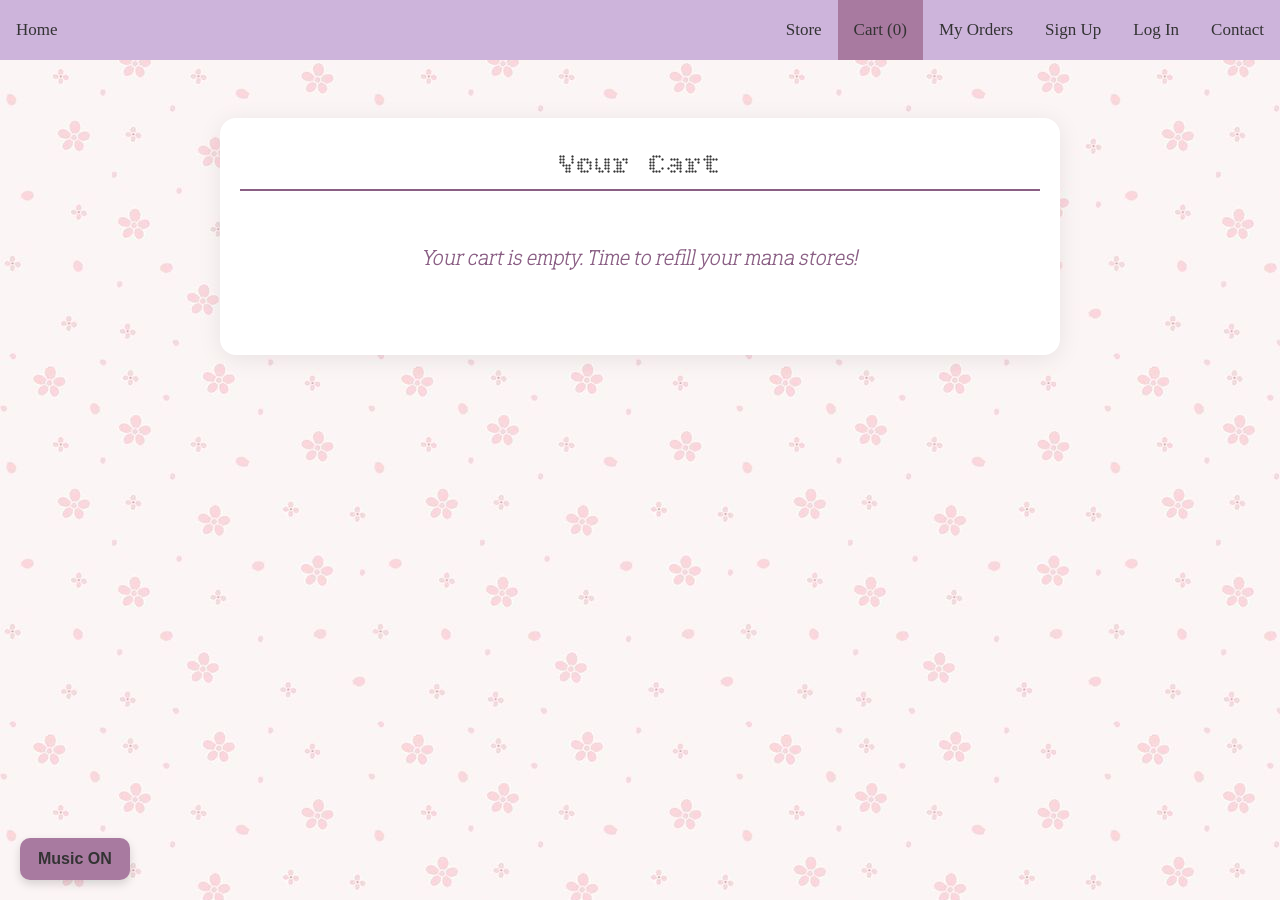
<file: manamarket/cart.html>
<!DOCTYPE html>
<html>
  <head>
    <title>Mana Market - Cart</title>
    <link rel="stylesheet" href="style.css">
    <link rel="preconnect" href="https://fonts.googleapis.com">
    <link rel="preconnect" href="https://fonts.gstatic.com" crossorigin>
    <link href="https://fonts.googleapis.com/css2?family=Bitcount+Grid+Double:wght@100..900&family=Epunda+Slab:ital,wght@0,300..900;1,300..900&display=swap" rel="stylesheet">
  </head>

  <body>
    <div class="topnav">
      <div class="topnav-left">
        <a href="index.html">Home</a>
      </div>
      <div class="topnav-right">
        <a href="store.html">Store</a>
        <a class="active" href="cart.html">Cart (<span id="cartCount">0</span>)</a>
        <a href="orders.html">My Orders</a>
        <a href="signup.html">Sign Up</a>
        <a href="login.html">Log In</a>
        <a href="contactus.html">Contact</a>
        <span id="userEmailDisplay" class="email-display" style="padding: 14px 16px; color: #ffafcc; font-weight: bold; display:none;"></span>
        <a href="#" id="logoutBtn" style="display:none;">Log Out</a>
      </div>
    </div>

    <div class="container">
      <h3 class="bitcount-grid-double">Your Cart</h3>
      
      <div id="cartContent">
        <p class="empty-cart-msg epunda-slab-font">Your cart is empty.</p>
      </div>

      <div id="cartFooter" style="display:none;">
        <div class="cart-total bitcount-grid-double">Total: $<span id="cartTotal">0.00</span></div>
        <div style="text-align:center; margin-top:20px;">
            <button id="checkoutBtn" class="buy-btn">Checkout</button>
        </div>
      </div>

    </div>

    <button id="scrollTopBtn">Scroll To Top</button>

    <audio id="bgMusic" src="bliss.mp3" loop></audio>
    <button id="musicToggleBtn">Music ON</button>

    <div id="toastContainer"></div>

    <script src="script.js"></script>
  </body>
</html>
</file>
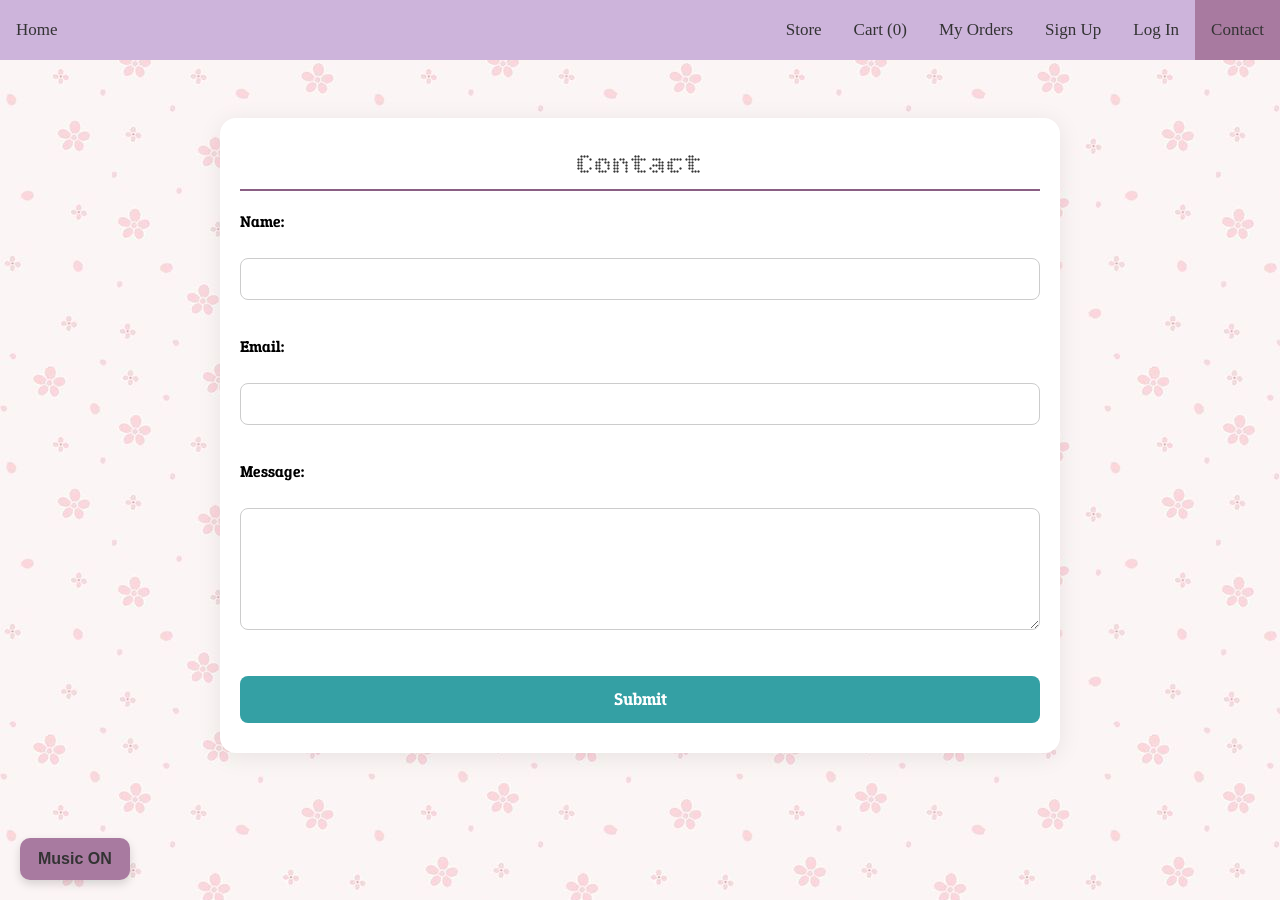
<file: manamarket/contactus.html>
<!DOCTYPE html>
<html>
  <head>
    <title>Mana Market - Contact</title>
    <link rel="stylesheet" href="style.css">

    <link rel="preconnect" href="https://fonts.googleapis.com">
    <link rel="preconnect" href="https://fonts.gstatic.com" crossorigin>
    <link href="https://fonts.googleapis.com/css2?family=Bitcount+Grid+Double:wght@100..900&family=Epunda+Slab:ital,wght@0,300..900;1,300..900&display=swap" rel="stylesheet">
  </head>

  <body>
    <div class="topnav">
      <div class="topnav-left">
        <a href="index.html">Home</a>
      </div>
      <div class="topnav-right">
        <a href="store.html">Store</a>
        <a href="cart.html">Cart (<span id="cartCount">0</span>)</a>
        <a href="orders.html">My Orders</a>
        <a href="signup.html">Sign Up</a>
        <a href="login.html">Log In</a>
        <a class="active" href="contactus.html">Contact</a>
        <span id="userEmailDisplay" class="email-display" style="padding: 14px 16px; color: #ffafcc; font-weight: bold; display:none;"></span>
        <a href="#" id="logoutBtn" style="display:none;">Log Out</a>
      </div>
    </div>

    <center>
    <div class="container" id="contact">
        <h3 class="bitcount-grid-double">Contact</h3>
        <form id="contactForm" class="epunda-slab-font">
            <label for="name">Name:</label><br>
            <input type="text" id="name" name="name" required><br><br>

            <label for="email">Email:</label><br>
            <input type="email" id="email" name="email" required><br><br>

            <label for="message">Message:</label><br>
            <textarea id="message" name="message" rows="5" required></textarea><br><br>

            <button type="submit" class="epunda-slab-font">Submit</button>
        </form>

        <p id="thankYouMsg" class="epunda-slab-font" style="display:none; color:rgb(129, 214, 129); font-weight:bold;">
        Thanks for contacting us! We'll get back to you soon.
        </p>
    </div>
    </center>


    <audio id="bgMusic" src="bliss.mp3" loop></audio>
    <button id="musicToggleBtn">Music ON</button>

    <script src="script.js"></script>
  </body>
</html>
</file>
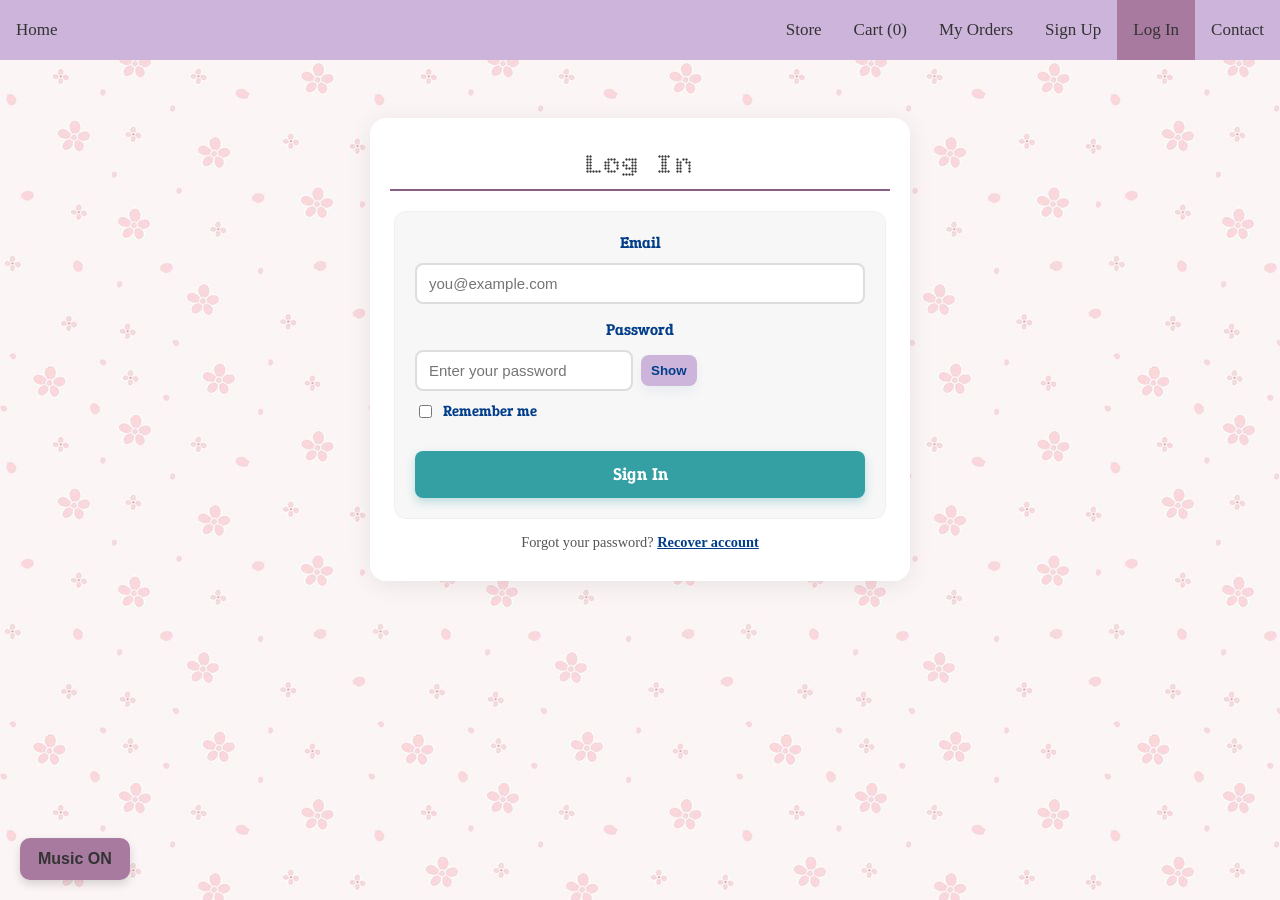
<file: manamarket/login.html>
<!DOCTYPE html>
<html>
  <head>
    <title>Mana Market - Log In</title>
    <link rel="stylesheet" href="style.css">

    <link rel="preconnect" href="https://fonts.googleapis.com">
    <link rel="preconnect" href="https://fonts.gstatic.com" crossorigin>
    <link href="https://fonts.googleapis.com/css2?family=Bitcount+Grid+Double:wght@100..900&family=Epunda+Slab:ital,wght@0,300..900;1,300..900&display=swap" rel="stylesheet">
  </head>

  <body>
    <div class="topnav">
      <div class="topnav-left">
        <a href="index.html">Home</a>
      </div>
      <div class="topnav-right">
        <a href="store.html">Store</a>
        <a href="cart.html">Cart (<span id="cartCount">0</span>)</a>
        <a href="orders.html">My Orders</a>
        <a href="signup.html">Sign Up</a>
        <a class="active" href="login.html">Log In</a>
        <a href="contactus.html">Contact</a>
        <span id="userEmailDisplay" class="email-display" style="padding: 14px 16px; color: #ffafcc; font-weight: bold; display:none;"></span>
        <a href="#" id="logoutBtn" style="display:none;">Log Out</a>
      </div>
    </div>

    <center>
    <div class="container" id="login">
        <h3 class="bitcount-grid-double">Log In</h3>

        <form id="loginForm" class="epunda-slab-font login-form" method="POST" action="login.php">
            <div class="field">
              <label for="email">Email</label>
              <input type="email" id="email" name="email" required autocomplete="username" placeholder="you@example.com">
            </div>

            <div class="field">
              <label for="password">Password</label>
              <div class="password-wrapper">
                <input type="password" id="password" name="password" required autocomplete="current-password" placeholder="Enter your password">
                <button type="button" id="togglePwd" class="toggle-btn" aria-pressed="false">Show</button>
              </div>
            </div>

            <label class="remember"><input type="checkbox" id="remember" name="remember"> Remember me</label>

            <button type="submit" class="epunda-slab-font signin-btn">Sign In</button>
        </form>

        <p id="loginMsg" class="epunda-slab-font" style="display:none; color:rgb(129, 214, 129); font-weight:bold;">
          Signed in - welcome back!
        </p>

        <div class="small-link">Forgot your password? <a href="contactus.html">Recover account</a></div>

    </div>
    </center>

    <audio id="bgMusic" src="bliss.mp3" loop></audio>
    <button id="musicToggleBtn">Music ON</button>

    <script src="script.js"></script>
  </body>
</html>
</file>
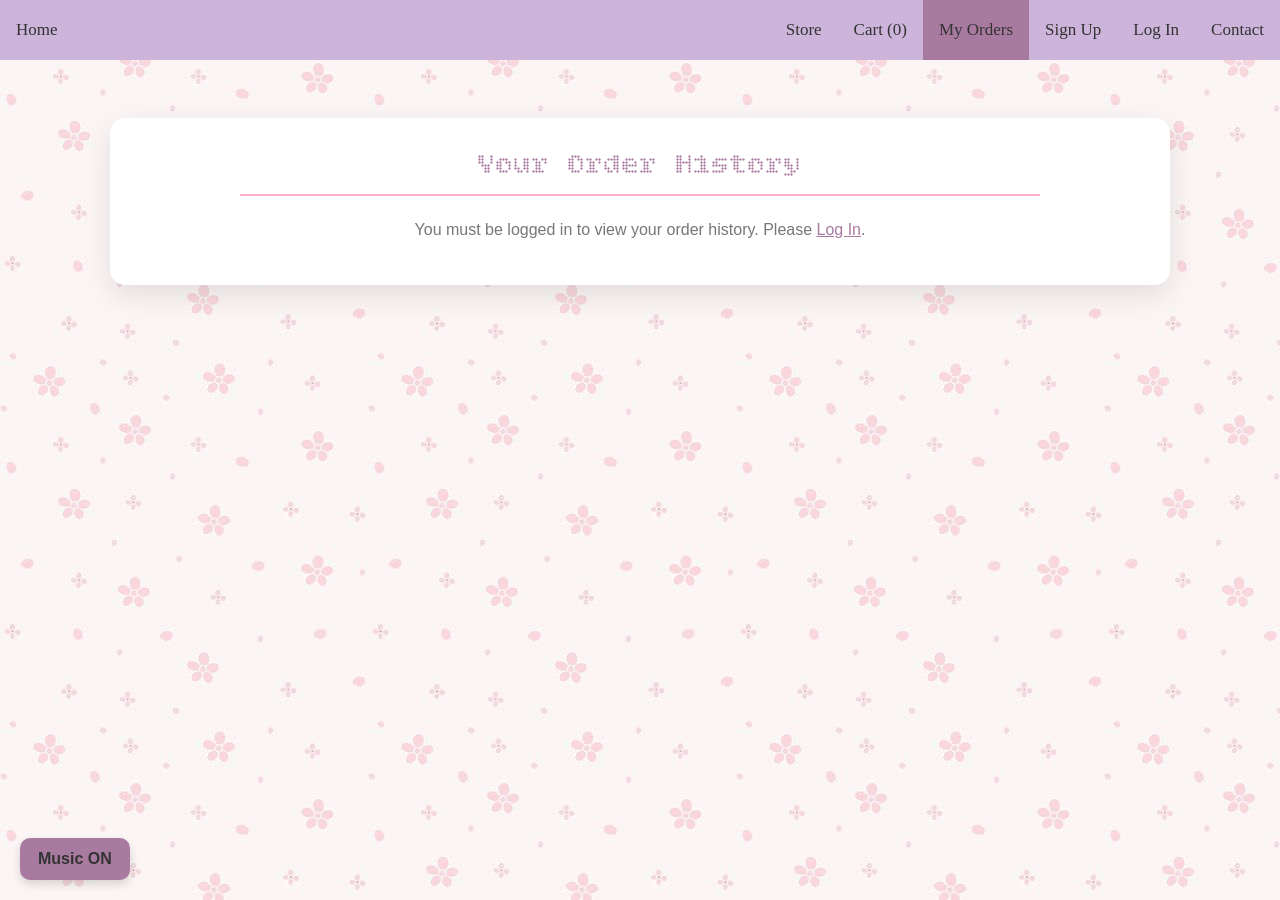
<file: manamarket/orders.html>
<!DOCTYPE html>
<html>
  <head>
    <title>Mana Market - My Orders</title>
    <link rel="stylesheet" href="style.css">
    <link rel="preconnect" href="https://fonts.googleapis.com">
    <link rel="preconnect" href="https://fonts.gstatic.com" crossorigin>
    <link href="https://fonts.googleapis.com/css2?family=Bitcount+Grid+Double:wght@100..900&family=Epunda+Slab:ital,wght@0,300..900;1,300..900&display=swap" rel="stylesheet">
    <style>
      /* --- Custom Styles for Orders Page --- */
      .orders-container {
        max-width: 1000px;
        margin: 40px auto;
        padding: 30px;
        background-color: #fff;
        border-radius: 15px;
        box-shadow: 0 10px 30px rgba(0, 0, 0, 0.1);
        text-align: center;
      }
      .orders-container h3 {
        color: #a87aa0; /* Matches your theme color */
        margin-bottom: 25px;
        padding-bottom: 10px;
        border-bottom: 2px solid #ffafcc;
      }
      .orders-table {
        width: 100%;
        border-collapse: separate;
        border-spacing: 0 10px; /* Space between rows */
        text-align: left;
        font-size: 0.95em;
      }
      .orders-table th, .orders-table td {
        padding: 12px 15px;
      }
      .orders-table th {
        background-color: #99e0e0; /* Light teal header */
        color: #2c3e50;
        font-weight: 900;
        text-transform: uppercase;
        letter-spacing: 0.05em;
        border: none;
      }
      .orders-table thead tr {
        border-radius: 10px 10px 0 0;
        overflow: hidden;
      }
      .orders-table tbody tr {
        background-color: #fcfcfc;
        border-radius: 8px;
        transition: transform 0.2s, box-shadow 0.2s;
      }
      .orders-table tbody tr:hover {
        transform: translateY(-2px);
        box-shadow: 0 4px 15px rgba(0, 0, 0, 0.08);
      }
      .status-pending { background-color: #ffe082; color: #333; padding: 5px 10px; border-radius: 5px; font-weight: bold; }
      .status-shipped { background-color: #81c784; color: white; padding: 5px 10px; border-radius: 5px; font-weight: bold; }
      .status-delivered { background-color: #4db6ac; color: white; padding: 5px 10px; border-radius: 5px; font-weight: bold; }
      .status-cancelled { background-color: #ef5350; color: white; padding: 5px 10px; border-radius: 5px; font-weight: bold; }
      
      /* First and last column styling */
      .orders-table th:first-child, .orders-table td:first-child { border-radius: 8px 0 0 8px; }
      .orders-table th:last-child, .orders-table td:last-child { border-radius: 0 8px 8px 0; }
      
      #ordersContent p {
          margin-top: 20px;
          color: #777;
      }
    </style>
  </head>

  <body>
    <!-- Navigation Bar (Copied from payment_qr.html for consistency) -->
    <div class="topnav">
      <div class="topnav-left">
        <a href="index.html">Home</a>
      </div>
      <div class="topnav-right">
        <a href="store.html">Store</a>
        <a href="cart.html">Cart (<span id="cartCount">0</span>)</a>
        <a class="active" href="orders.html">My Orders</a> <!-- Added link here -->
        <a href="signup.html">Sign Up</a>
        <a href="login.html">Log In</a>
        <a href="contactus.html">Contact</a>
        <span id="userEmailDisplay" class="email-display" style="padding: 14px 16px; color: #ffafcc; font-weight: bold; display:none;"></span>
        <a href="#" id="logoutBtn" style="display:none;">Log Out</a>
      </div>
    </div>

    <div class="orders-container epunda-slab-font">
        <h3 class="bitcount-grid-double">Your Order History</h3>
        
        <div id="loadingMessage" style="color: #a87aa0; font-weight: bold;">Loading orders...</div>
        <div id="ordersContent">
            <!-- Order table will be dynamically inserted here -->
        </div>
    </div>

    <button id="scrollTopBtn">Scroll To Top</button>
    <div id="toastContainer"></div> 

    <audio id="bgMusic" src="bliss.mp3" loop></audio>
    <button id="musicToggleBtn">Music ON</button>

    <script src="script.js"></script>
    <script>
        document.addEventListener('DOMContentLoaded', () => {
            const ordersContent = document.getElementById('ordersContent');
            const loadingMessage = document.getElementById('loadingMessage');
            
            // Get the user's email from localStorage (simulated session)
            const userEmail = localStorage.getItem('loggedInUserEmail');

            if (!userEmail) {
                loadingMessage.style.display = 'none';
                ordersContent.innerHTML = '<p>You must be logged in to view your order history. Please <a href="login.html" style="color:#a87aa0;">Log In</a>.</p>';
                return;
            }

            // Function to fetch and render orders
            async function fetchAndRenderOrders() {
                loadingMessage.style.display = 'block';
                
                try {
                    // Call the PHP script, passing the user email (INSECURE for production!)
                    const response = await fetch(`fetch_orders.php?email=${encodeURIComponent(userEmail)}`);
                    const data = await response.json();

                    loadingMessage.style.display = 'none';

                    if (data.success && data.orders.length > 0) {
                        renderOrdersTable(data.orders);
                    } else if (data.success && data.orders.length === 0) {
                        ordersContent.innerHTML = '<p>You have not placed any orders yet. Check out the <a href="store.html" style="color:#a87aa0;">Store</a>!</p>';
                    } else {
                        ordersContent.innerHTML = `<p style="color:red;">Error loading orders: ${data.error || 'An unknown error occurred.'}</p>`;
                    }

                } catch (error) {
                    loadingMessage.style.display = 'none';
                    ordersContent.innerHTML = `<p style="color:red;">Network or server error occurred: ${error.message}</p>`;
                }
            }

            // Function to build the HTML table
            function renderOrdersTable(orders) {
                let tableHtml = `
                    <table class="orders-table">
                        <thead>
                            <tr>
                                <th>Order ID</th>
                                <th>Date</th>
                                <th>Amount</th>
                                <th>Status</th>
                                <th>Details</th>
                            </tr>
                        </thead>
                        <tbody>
                `;

                orders.forEach(order => {
                    // Determine the CSS class based on the order status
                    const statusClass = order.order_status.toLowerCase().replace(/\s/g, '-');
                    
                    tableHtml += `
                        <tr>
                            <td>#${order.order_id}</td>
                            <td>${order.order_date}</td>
                            <td>${order.total_amount}</td>
                            <td><span class="status-${statusClass}">${order.order_status}</span></td>
                            <td><button class="remove-btn-styled" style="background-color: #a87aa0;">View</button></td>
                        </tr>
                    `;
                });

                tableHtml += `</tbody></table>`;
                ordersContent.innerHTML = tableHtml;
            }

            // Execute the fetch
            fetchAndRenderOrders();
        });
    </script>
  </body>
</html>
</file>
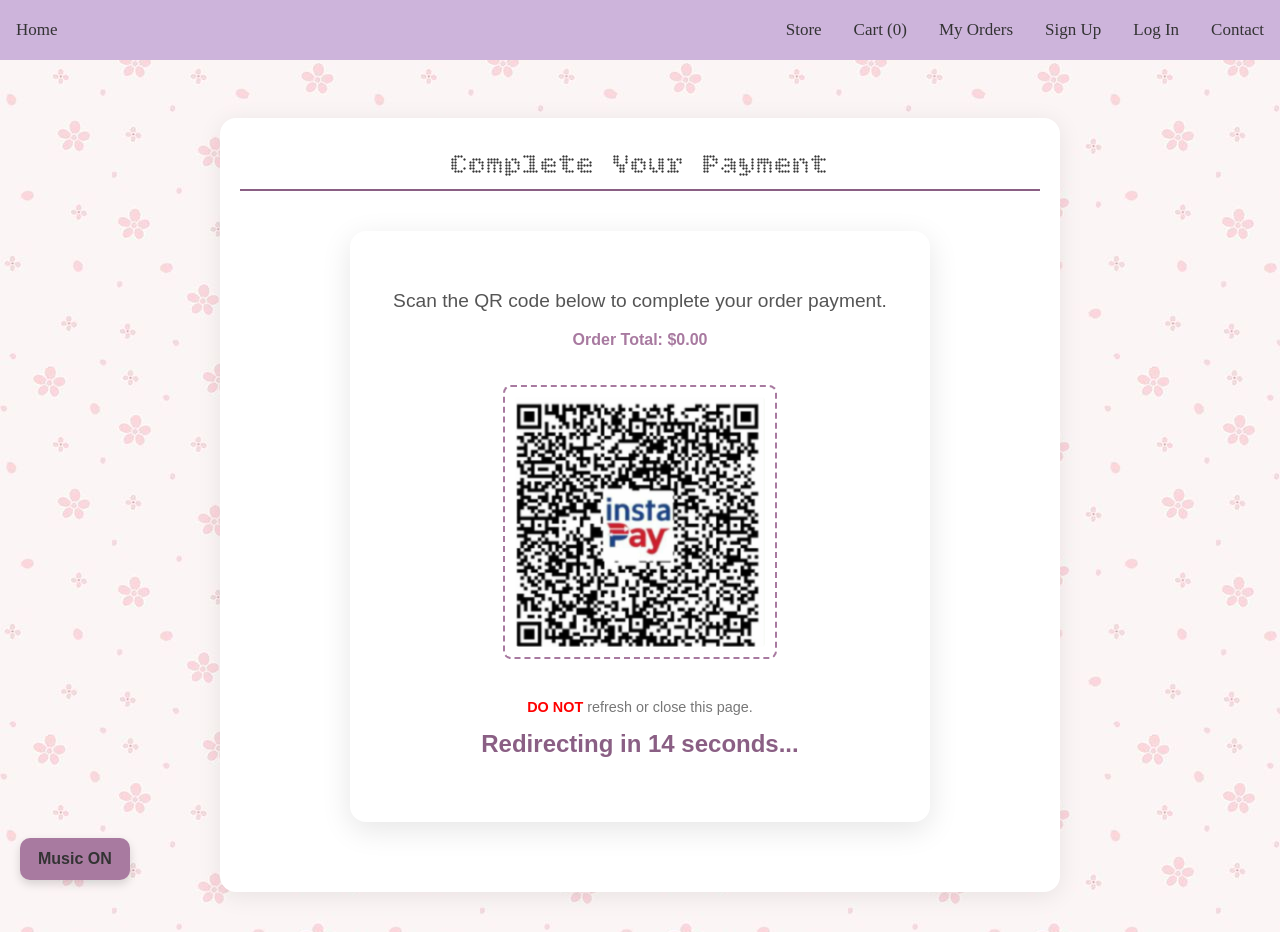
<file: manamarket/payment_qr.html>
<!DOCTYPE html>
<html>
  <head>
    <title>Mana Market - Payment</title>
    <link rel="stylesheet" href="style.css">
    <link rel="preconnect" href="https://fonts.googleapis.com">
    <link rel="preconnect" href="https://fonts.gstatic.com" crossorigin>
    <link href="https://fonts.googleapis.com/css2?family=Bitcount+Grid+Double:wght@100..900&family=Epunda+Slab:ital,wght@0,300..900;1,300..900&display=swap" rel="stylesheet">
  </head>

  <body>
    <div class="topnav">
      <div class="topnav-left">
        <a href="index.html">Home</a>
      </div>
      <div class="topnav-right">
        <a href="store.html">Store</a>
        <a href="cart.html">Cart (<span id="cartCount">0</span>)</a>
        <a href="orders.html">My Orders</a>
        <a href="signup.html">Sign Up</a>
        <a href="login.html">Log In</a>
        <a href="contactus.html">Contact</a>
        <span id="userEmailDisplay" class="email-display" style="padding: 14px 16px; color: #ffafcc; font-weight: bold; display:none;"></span>
        <a href="#" id="logoutBtn" style="display:none;">Log Out</a>
      </div>
    </div>

    <div class="container">
        <h3 class="bitcount-grid-double">Complete Your Payment</h3>
        
        <div class="payment-card epunda-slab-font">
            <p style="font-size: 1.2em; color: #555;">Scan the QR code below to complete your order payment.</p>
            <p style="font-weight: bold; color: #a87aa0;">Order Total: <span id="paymentTotal"></span></p>

            <div class="qr-code-box">
                <img src="qr_code.jpg" alt="Payment QR Code Placeholder" style="width: 250px; height: 250px;" 
                     onerror="this.onerror=null; this.src='https://placehold.co/250x250/cdb4db/4d4d4d?text=QR+Code+Placeholder';">
            </div>

            <p style="font-size: 0.9em; color: #777;">
                <strong style="color: red;">DO NOT</strong> refresh or close this page.
            </p>
            
            <p id="countdown">Redirecting in 15 seconds...</p>
        </div>
    </div>

    <button id="scrollTopBtn">Scroll To Top</button>
    <div id="toastContainer"></div> 

    <audio id="bgMusic" src="bliss.mp3" loop></audio>
    <button id="musicToggleBtn">Music ON</button>

    <script src="script.js"></script>
    <script>
        document.addEventListener('DOMContentLoaded', () => {
            const countdownEl = document.getElementById('countdown');
            const paymentTotalEl = document.getElementById('paymentTotal');
            const countdownTime = 15;
            let timeRemaining = countdownTime;

            const params = new URLSearchParams(window.location.search);
            const total = params.get('total') || '0.00';
            paymentTotalEl.textContent = `$${total}`;

            function updateCountdown() {
                if (timeRemaining <= 0) {
                    clearInterval(timer);
                    window.location.href = `purchase.html?total=${total}`;
                    return;
                }
                
                countdownEl.textContent = `Redirecting in ${timeRemaining} seconds...`;
                timeRemaining--;
            }

            const timer = setInterval(updateCountdown, 1000);
            updateCountdown(); 
        });
    </script>
  </body>
</html>
</file>
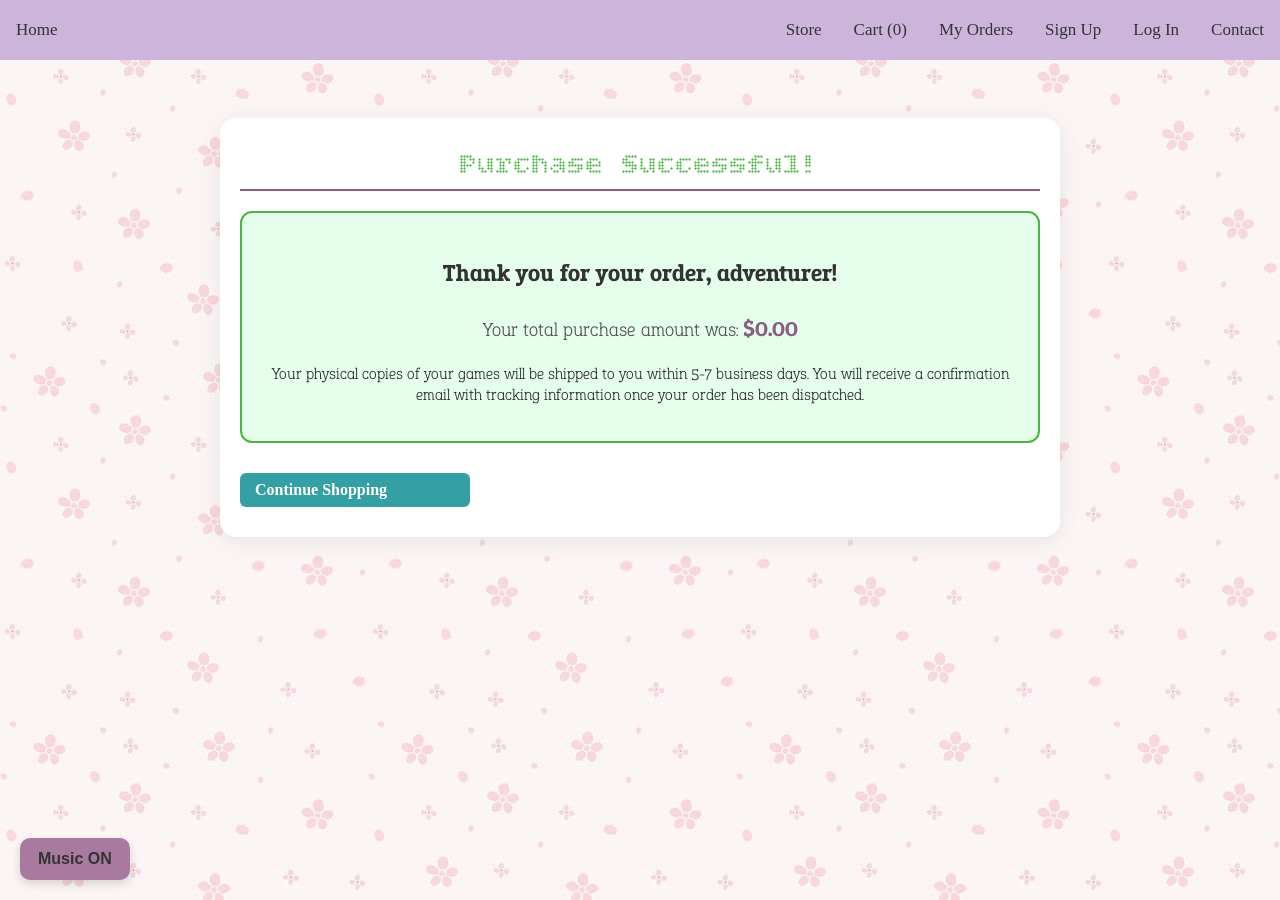
<file: manamarket/purchase.html>
<!DOCTYPE html>
<html>
  <head>
    <title>Mana Market - Purchase</title>
    <link rel="stylesheet" href="style.css">
    <link rel="preconnect" href="https://fonts.googleapis.com">
    <link rel="preconnect" href="https://fonts.gstatic.com" crossorigin>
    <link href="https://fonts.googleapis.com/css2?family=Bitcount+Grid+Double:wght@100..900&family=Epunda+Slab:ital,wght@0,300..900;1,300..900&display=swap" rel="stylesheet">
  </head>

  <body>

    <div class="topnav">
      <div class="topnav-left">
        <a href="index.html">Home</a>
      </div>
      <div class="topnav-right">
        <a href="store.html">Store</a>
        <a href="cart.html">Cart (<span id="cartCount">0</span>)</a>
        <a href="orders.html">My Orders</a>
        <a href="signup.html">Sign Up</a>
        <a href="login.html">Log In</a>
        <a href="contactus.html">Contact</a>
        <span id="userEmailDisplay" class="email-display" style="padding: 14px 16px; color: #ffafcc; font-weight: bold; display:none;"></span>
        <a href="#" id="logoutBtn" style="display:none;">Log Out</a>
      </div>
    </div>

    <div class="container">
      <h3 class="bitcount-grid-double" style="color: #4BB543;">Purchase Successful!</h3>
      
      <div style="text-align: center; padding: 20px; border: 2px solid #4BB543; border-radius: 12px; background-color: #e6ffed;">
          <p class="epunda-slab-font" style="font-size: 1.5em; color: #333; font-weight: bold;">
              Thank you for your order, adventurer!
          </p>
          <p class="epunda-slab-font" style="font-size: 1.2em; color: #555;">
              Your total purchase amount was: 
              <strong id="purchaseTotal" style="color: #8a5f84; font-size: 1.2em;">$0.00</strong>
          </p>
          <p class="epunda-slab-font" style="margin-top: 20px;">
              Your physical copies of your games will be shipped to you within 5-7 business days.
              You will receive a confirmation email with tracking information once your order has been dispatched.
          </p>
      </div>

      <div style="margin-top: 30px;">
          <a href="store.html" class="buy-btn" style="text-decoration:none; width: 200px;">Continue Shopping</a>
      </div>

    </div>

    <button id="scrollTopBtn"></button>

    <audio id="bgMusic" src="bliss.mp3" loop></audio>
    <button id="musicToggleBtn">Music ON</button>

    <script src="script.js"></script>
    <script>
        document.addEventListener('DOMContentLoaded', () => {
            const totalEl = document.getElementById('purchaseTotal');
            if (totalEl) {
                const params = new URLSearchParams(window.location.search);
                const total = params.get('total') || '0.00';
                totalEl.textContent = `$${total}`;
            }

            if (typeof updateCartCount === 'function') {
                updateCartCount();
            }
        });
    </script>
  </body>
</html>
</file>
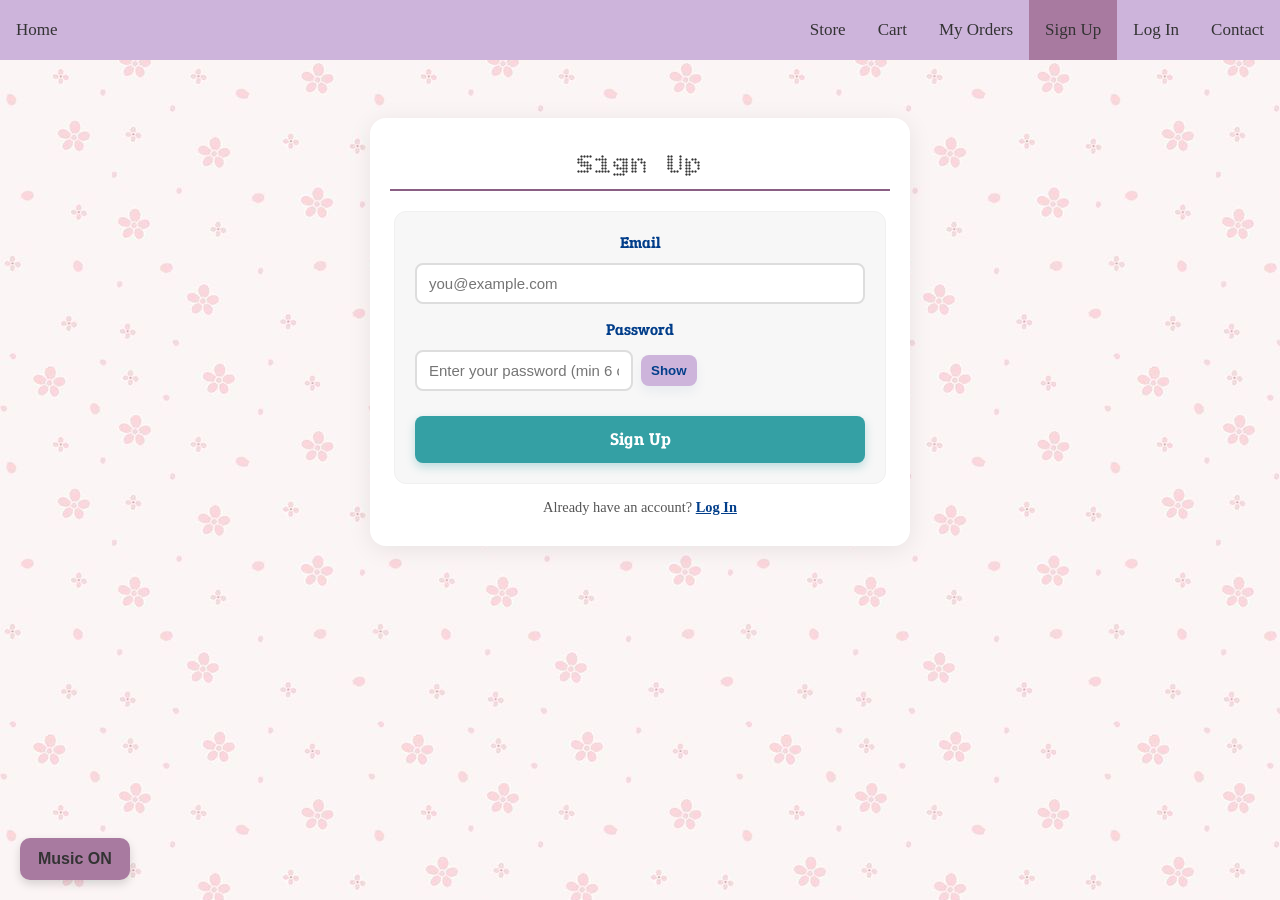
<file: manamarket/signup.html>
<!DOCTYPE html>
<html>
  <head>
    <title>Mana Market - Sign Up</title>
    <link rel="stylesheet" href="style.css">

    <link rel="preconnect" href="https://fonts.googleapis.com">
    <link rel="preconnect" href="https://fonts.gstatic.com" crossorigin>
    <link href="https://fonts.googleapis.com/css2?family=Bitcount+Grid+Double:wght@100..900&family=Epunda+Slab:ital,wght@0,300..900;1,300..900&display=swap" rel="stylesheet">
  </head>

  <body>
    <div class="topnav">
    <div class="topnav-left">
        <a href="index.html">Home</a>
    </div>
    <div class="topnav-right">
        <a href="store.html">Store</a>
        <a href="store.html">Cart</a>
        <a href="orders.html">My Orders</a>
        <a class="active" href="signup.html">Sign Up</a>
        <a href="login.html">Log In</a>
        <a href="contactus.html">Contact</a>

        <span id="userEmailDisplay" class="email-display" style="padding: 14px 16px; color: #ffafcc; font-weight: bold; display:none;"></span>
        <a href="#" id="logoutBtn" style="display:none;">Log Out</a>
    </div>
</div>

    <center>
    <div class="container" id="login">
        <h3 class="bitcount-grid-double">Sign Up</h3>

        <form id="signupForm" class="epunda-slab-font login-form" method="POST" action="signup.php">
            <div class="field">
              <label for="email">Email</label>
              <input type="email" id="email" name="email" required autocomplete="username" placeholder="you@example.com">
            </div>

            <div class="field">
              <label for="password">Password</label>
              <div class="password-wrapper">
                <input type="password" id="password" name="password" required autocomplete="new-password" placeholder="Enter your password (min 6 chars)" minlength="6">
                <button type="button" id="togglePwd" class="toggle-btn" aria-pressed="false">Show</button>
              </div>
            </div>

            <button type="submit" class="epunda-slab-font signin-btn">Sign Up</button>
        </form>

        <p id="loginMsg" class="epunda-slab-font" style="display:none; color:rgb(129, 214, 129); font-weight:bold;">
          Registered - welcome traveler!
        </p>

        <div class="small-link">Already have an account? <a href="login.html">Log In</a></div>

    </div>
    </center>

    <audio id="bgMusic" src="bliss.mp3" loop></audio>
    <button id="musicToggleBtn">Music ON</button>
    <div id="toastContainer"></div> 

    <script src="script.js"></script>
  </body>
</html>
</file>
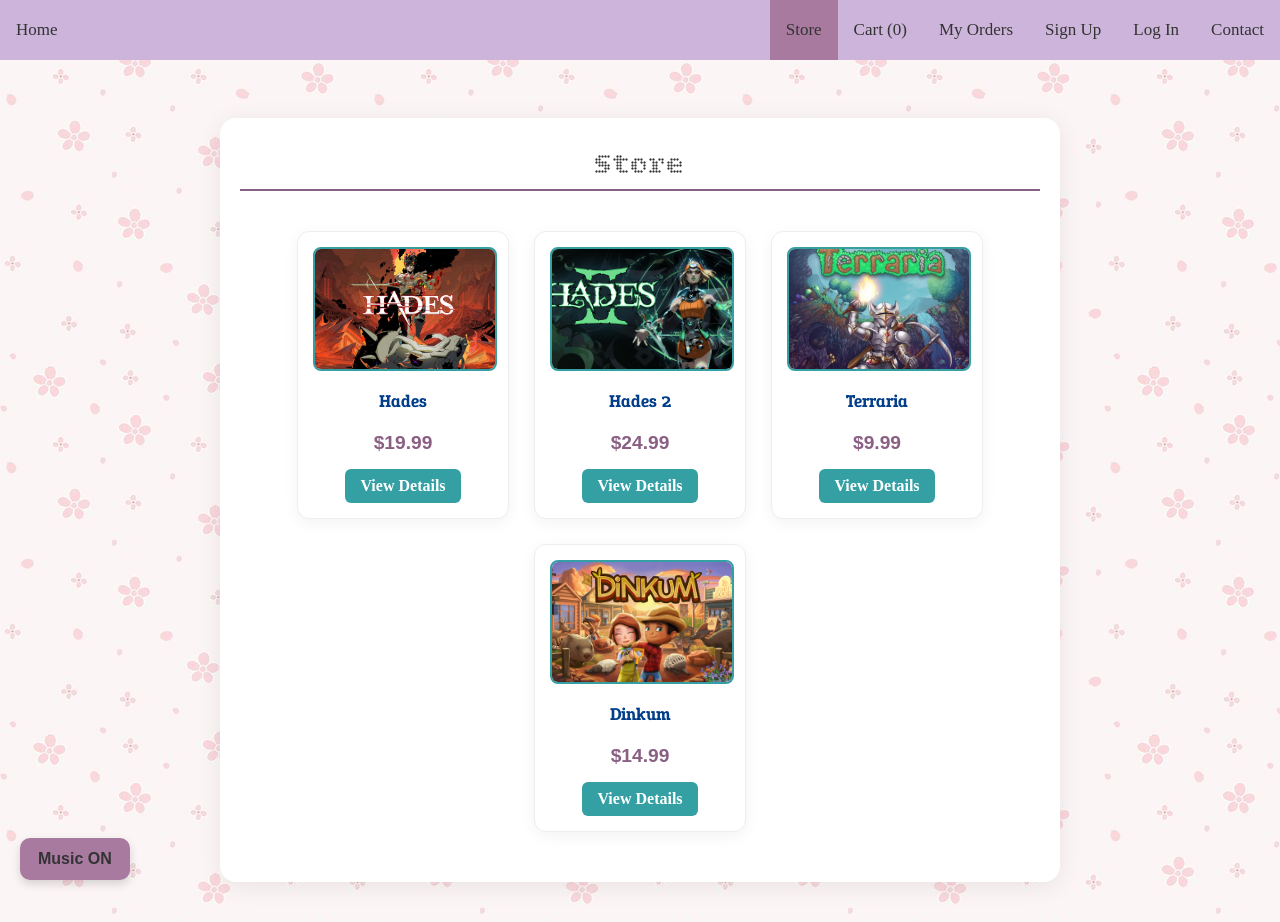
<file: manamarket/store.html>
<!DOCTYPE html>
<html>
  <head>
    <title>Mana Market - Store</title>
    <link rel="stylesheet" href="style.css">
    <link rel="preconnect" href="https://fonts.googleapis.com">
    <link rel="preconnect" href="https://fonts.gstatic.com" crossorigin>
    <link href="https://fonts.googleapis.com/css2?family=Bitcount+Grid+Double:wght@100..900&family=Epunda+Slab:ital,wght@0,300..900;1,300..900&display=swap" rel="stylesheet">
  </head>

  <body>
    <div class="topnav">
      <div class="topnav-left">
        <a href="index.html">Home</a>
      </div>
      <div class="topnav-right">
        <a class="active" href="store.html">Store</a>
        <a href="cart.html">Cart (<span id="cartCount">0</span>)</a>
        <a href="orders.html">My Orders</a>
        <a href="signup.html">Sign Up</a>
        <a href="login.html">Log In</a>
        <a href="contactus.html">Contact</a>
        <span id="userEmailDisplay" class="email-display" style="padding: 14px 16px; color: #ffafcc; font-weight: bold; display:none;"></span>
        <a href="#" id="logoutBtn" style="display:none;">Log Out</a>
      </div>
    </div>

    <div class="container">
      <h3 class="bitcount-grid-double">Store</h3>

      <div class="product-list">

        <div class="product-item">
            <img class="product-image" src="Hades.jpg" alt="Hades">
            <p class="product-name epunda-slab-font">Hades</p>
            <p class="product-price">$19.99</p>
            <a class="buy-btn" href="product.html?product=Hades&price=19.99&img=Hades.jpg">View Details</a>
        </div>

        <div class="product-item">
            <img class="product-image" src="Hades-2.jpg" alt="Hades 2">
            <p class="product-name epunda-slab-font">Hades 2</p>
            <p class="product-price">$24.99</p>
            <a class="buy-btn" href="product.html?product=Hades%202&price=24.99&img=Hades-2.jpg">View Details</a>
        </div>

        <div class="product-item">
            <img class="product-image" src="Terraria.jpg" alt="Terraria">
            <p class="product-name epunda-slab-font">Terraria</p>
            <p class="product-price">$9.99</p>
            <a class="buy-btn" href="product.html?product=Terraria&price=9.99&img=Terraria.jpg">View Details</a>
        </div>

        <div class="product-item">
            <img class="product-image" src="Dinkum.png" alt="Dinkum">
            <p class="product-name epunda-slab-font">Dinkum</p>
            <p class="product-price">$14.99</p>
            <a class="buy-btn" href="product.html?product=Dinkum&price=14.99&img=Dinkum.png">View Details</a>
        </div>

      </div>
    </div>

    <button id="scrollTopBtn">Scroll To Top</button>

    <audio id="bgMusic" src="bliss.mp3" loop></audio>
    <button id="musicToggleBtn">Music ON</button>

    <script src="script.js"></script>
  </body>
</html>
</file>
<file: manamarket/style.css>
html {
  scroll-behavior: smooth;
}

.container {
  max-width: 800px;
  margin: 40px auto;
  padding: 30px 20px;
  background: #fff;
  border-radius: 16px;
  box-shadow: 0 4px 24px rgba(0,0,0,0.08);
}

body {
  padding-top: 70px;
  background-color: #fae1dd !important; 
  background-repeat: repeat;
  background-image: url('pinkbg.jpg');
  -webkit-font-smoothing: antialiased;
  -moz-osx-font-smoothing: grayscale;
}

p {
	font-family: Arial, sans-serif;
	font-size: 16px;
	color: #333333;
}

h3 {
  max-width: 800px;
  margin: 0 auto 20px;
  text-align: center;
  color: #333333;
  font-size: 30px;
  padding-bottom: 5px;
  border-bottom: 2px solid #8a5f84;
}


.bitcount-grid-double{
  font-family: "Bitcount Grid Double", system-ui;
  font-optical-sizing: auto;
  font-weight: 300;
  font-style: bold;
  font-variation-settings:
    "slnt" 0,
    "CRSV" 0.5,
    "ELSH" 0,
    "ELXP" 0;
}

.epunda-slab-font {
  font-family: "Epunda Slab", serif;
  font-optical-sizing: auto;
  font-weight: 300;
  font-style: normal;
}

.topnav {
  background-color: #cdb4db !important; 
  overflow: hidden;
  position: fixed;
  top: 0;
  width: 100%;
  z-index: 1000;
  left: 0;    
  right: 0;   
  display: flex; 
  justify-content: space-between;
  align-items: center; 
  height: 60px; 
}

.topnav a, .email-display { 
  color: #333333 !important;
  text-align: center;
  text-decoration: none;
  font-size: 17px;
  padding: 0 16px; 
  height: 100%; 
  display: flex; 
  align-items: center;
}

.topnav-left {
  display: flex;
  align-items: center;
}

.topnav-right {
  display: flex;
  align-items: center;
}

.topnav a:hover{
  background-color: #ddd;
  color: #333333;
  line-height: 60px; 
  padding: 0 16px;
  display: flex;
  align-items: center;
}

.topnav a.active{
  background-color: #a87aa0 !important;
  color: #333333 !important;
  line-height: 60px; 
  padding: 0 16px;
  display: flex;
  align-items: center;
}

.email-display {
  color: #333333 !important;
  padding: 0 16px;
  line-height: 60px;
  font-size: 17px;
  font-weight: 600;
  white-space: nowrap;
}


.banner-wrap {
  width: 100%;
  max-width: 860px; 
  margin: 0px auto 40px; 
  padding: 0;
  box-shadow: 0 8px 30px rgba(0, 0, 0, 0.15); 
  border-radius: 16px;
  overflow: hidden;
}

.game-banner-wrap {
  width: 100%;
  max-width: 400px; 
  margin: 0px auto 40px; 
  padding: 0;
  box-shadow: 0 8px 30px rgba(0, 0, 0, 0.15); 
  border-radius: 16px;
  overflow: hidden;
}

.site-banner {
  width: 100%;
  height: auto;
  display: block;
}


.product-list {
  display: flex;
  flex-wrap: wrap;
  justify-content: center;
  gap: 25px;
  padding: 20px 0;
}

.product-item {
  background: #fff;
  border: 1px solid #eee;
  border-radius: 12px;
  padding: 15px;
  width: 180px;
  text-align: center;
  box-shadow: 0 4px 15px rgba(0,0,0,0.05);
  transition: transform 0.2s, box-shadow 0.2s;
}

.product-item:hover {
  transform: translateY(-5px);
  box-shadow: 0 8px 25px rgba(0,0,0,0.1);
}

.product-image {
  width: 100%;
  height: 120px;
  object-fit: cover;
  border-radius: 8px;
  border: 2px solid #34a0a4;
  margin-bottom: 10px;
}

.product-name {
  font-weight: 700;
  margin: 5px 0;
  color: #023e8a;
  font-size: 1.1em;
}

.product-price {
  color: #8a5f84;
  font-weight: 900;
  margin-bottom: 15px;
  font-size: 1.2em;
}

.buy-btn {
  display: inline-block;
  background-color: #34a0a4; /* Teal/Aqua */
  color: white;
  padding: 8px 15px;
  border-radius: 6px;
  text-decoration: none;
  font-weight: bold;
  transition: background-color 0.3s, transform 0.1s;
}

.buy-btn:hover {
  background-color: #588157;
  transform: translateY(-1px);
}


.cart-table {
    width: 100%;
    border-collapse: collapse;
    margin-top: 20px;
    background: #fdfdfd;
    border: 1px solid #e0e0e0;
    border-radius: 8px;
    overflow: hidden;
}

.cart-table th, .cart-table td {
    padding: 12px 15px;
    text-align: left;
    border-bottom: 1px solid #f0f0f0;
    color: #023e8a;
}

.cart-table th {
    background-color: #eaf4f4;
    font-weight: 700;
    font-size: 1.1em;
}

.cart-table tr:hover {
    background-color: #f7f7f7;
}

.remove-btn {
    background: #e68e8e;
    color: white;
    border: none;
    padding: 6px 10px;
    border-radius: 4px;
    cursor: pointer;
    font-size: 0.9em;
    transition: background 0.2s;
}

.remove-btn:hover {
    background: #d64a4a;
}

#cartTotalContainer {
    text-align: right;
    font-size: 1.5em;
    font-weight: bold;
    margin-top: 20px;
    padding: 15px 0;
    border-top: 2px solid #8a5f84;
}

.checkout-section {
    text-align: right;
    margin-top: 20px;
}

.empty-cart-msg {
    text-align: center;
    font-size: 1.4em;
    padding: 30px;
    color: #8a5f84;
    font-style: italic;
}

.login-form {
  display: flex;
  flex-direction: column;
  gap: 15px;
  margin-top: 20px;
  padding: 20px;
  border: 1px solid #f0f0f0;
  border-radius: 12px;
  background: #f7f7f7;
  max-width: 450px; 
  width: 100%; 
  margin-left: auto;
  margin-right: auto;
}

#login.container, #signup.container {
    max-width: 500px; 
}


.login-form label {
  font-weight: 700;
  margin-bottom: 5px;
  color: #023e8a;
}

.field {
  display: flex;
  flex-direction: column;
  gap: 5px;
}

.login-form input[type="email"],
.login-form input[type="password"] {
  padding: 10px 12px;
  border: 2px solid #ddd;
  border-radius: 8px;
  box-shadow: inset 0 1px 0 rgba(255,255,255,0.6);
  font-size:15px;
  color:#333;
  transition: border-color 150ms ease, box-shadow 150ms ease, transform 120ms ease;
}

.login-form input:focus {
  outline:none; 
  border-color:#8a5f84; /* Dusty Rose/Purple */
  box-shadow:0 8px 30px rgba(138,95,132,0.08); 
  transform: translateY(-1px); 
}

.password-wrapper { 
  display:flex; 
  gap:8px; 
  align-items:center; 
}

.toggle-btn {
  padding:8px 10px;
  border-radius:8px;
  border:none;
  background:#cdb4db;
  color:#023e8a;
  cursor:pointer;
  font-weight:700;
  box-shadow:0 6px 12px rgba(2,62,138,0.06);
  transition: transform 120ms ease, background 120ms ease;
}

.toggle-btn:hover {
  transform: translateY(-2px); 
  background:#ffafcc; 
}

.remember {
  display: flex;
  align-items: center;
  gap: 8px;
  margin-top: -5px;
  font-weight: 400;
  font-size: 0.95em;
}

.signin-btn {
  background-color: #34a0a4; /* Teal/Aqua */
  color: white;
  padding: 12px 20px;
  border-radius: 8px;
  border: none;
  cursor: pointer;
  font-weight: 700;
  font-size: 1.1em;
  box-shadow: 0 4px 10px rgba(52, 160, 164, 0.3);
  transition: background-color 0.2s, transform 0.2s;
  margin-top: 10px;
}

.signin-btn:hover {
  background-color: #588157; /* Forest Green */
  transform: translateY(-2px);
  box-shadow: 0 6px 15px rgba(88, 129, 87, 0.4);
}

.small-link {
    margin-top: 15px;
    font-size: 0.9em;
    color: #555;
}

.small-link a {
    color: #023e8a;
    font-weight: 700;
    text-decoration: underline;
}


#contactForm label {
    display: block;
    margin-top: 15px;
    font-weight: 700;
    text-align: left;
}

#contactForm input[type="text"],
#contactForm input[type="email"],
#contactForm textarea {
    width: 100%;
    padding: 10px;
    margin-top: 5px;
    border: 1px solid #ccc;
    border-radius: 8px;
    box-sizing: border-box;
    font-family: inherit;
    font-size: 15px;
    transition: border-color 0.2s;
}

#contactForm input:focus, #contactForm textarea:focus {
    border-color: #8a5f84;
    outline: none;
}

#contactForm button[type="submit"] {
    display: block;
    width: 100%;
    margin-top: 20px;
    background-color: #34a0a4;
    color: white;
    padding: 12px 20px;
    border: none;
    border-radius: 8px;
    cursor: pointer;
    font-weight: 700;
    font-size: 1.1em;
    transition: background-color 0.2s, transform 0.2s;
}

#contactForm button[type="submit"]:hover {
    background-color: #588157;
    transform: translateY(-2px);
}

#thankYouMsg {
    margin-top: 20px;
    padding: 20px;
    border: 2px solid #4BB543;
    background-color: #e6ffed;
    color: #4BB543;
    border-radius: 10px;
    font-size: 1.2em;
    font-weight: bold;
    text-align: center;
}


#scrollTopBtn {
    display: none; 
    position: fixed; 
    bottom: 20px; 
    right: 30px; 
    z-index: 99; 
    border: none; 
    outline: none; 
    background-color: #a87aa0; 
    color: #333333; 
    cursor: pointer; 
    padding: 12px 18px; 
    border-radius: 10px; 
    font-size: 16px; 
    font-weight: bold;
    box-shadow: 0 4px 10px rgba(0,0,0,0.15);
    transition: background-color 0.2s, transform 0.2s;
}

#scrollTopBtn:hover {
    background-color: #cdb4db;
    transform: translateY(-2px);
}

#musicToggleBtn {
    position: fixed;
    bottom: 20px;
    left: 20px;
    z-index: 99;
    border: none;
    outline: none;
    background-color: #a87aa0;
    color: #333333;
    cursor: pointer;
    padding: 12px 18px;
    border-radius: 10px;
    font-size: 16px;
    font-weight: bold;
    box-shadow: 0 4px 10px rgba(0,0,0,0.15);
    transition: background-color 0.2s, transform 0.2s;
}

#musicToggleBtn:hover {
    background-color: #cdb4db;
    transform: translateY(-2px);
}

#musicToggleBtn.muted {
    background-color: #cdb4db;
}

#musicToggleBtn.muted:hover {
    background-color: #cdb4db;
}

#toastContainer {
    position: fixed;
    top: 20px;
    right: 20px;
    z-index: 1000; 
    display: flex;
    flex-direction: column;
    gap: 10px; 
    pointer-events: none; 
}

.toast {
    padding: 15px 25px;
    border-radius: 8px;
    color: #333333; 
    font-weight: bold;
    box-shadow: 0 4px 15px rgba(0, 0, 0, 0.2);
    opacity: 1;
    transition: opacity 0.5s ease-out, transform 0.5s ease-out; 
    transform: translateX(0);
    max-width: 300px;
    pointer-events: auto; 
}

.toast.success {
    background-color: #ffafcc; 
    border: 2px solid #a87aa0; 
}

.toast.error {
    background-color: #ff6b6b; 
    color: white; 
    border: 2px solid #cc4a4a;
}

.toast.fade-out {
    opacity: 0;
    transform: translateX(100%);
}

.payment-card {
        text-align: center;
        padding: 40px;
        background-color: #fff;
        border-radius: 16px;
        box-shadow: 0 8px 30px rgba(0, 0, 0, 0.1);
        max-width: 500px;
        margin: 40px auto;
      }
      .qr-code-box {
        margin: 20px 0;
        padding: 10px;
        border: 2px dashed #a87aa0;
        border-radius: 8px;
        display: inline-block;
      }
      .qr-code-box img {
        display: block;
        max-width: 100%;
        height: auto;
        border-radius: 4px;
      }
      #countdown {
        font-size: 1.5em;
        font-weight: bold;
        color: #8a5f84;
        margin-top: 15px;
      }
</file>
